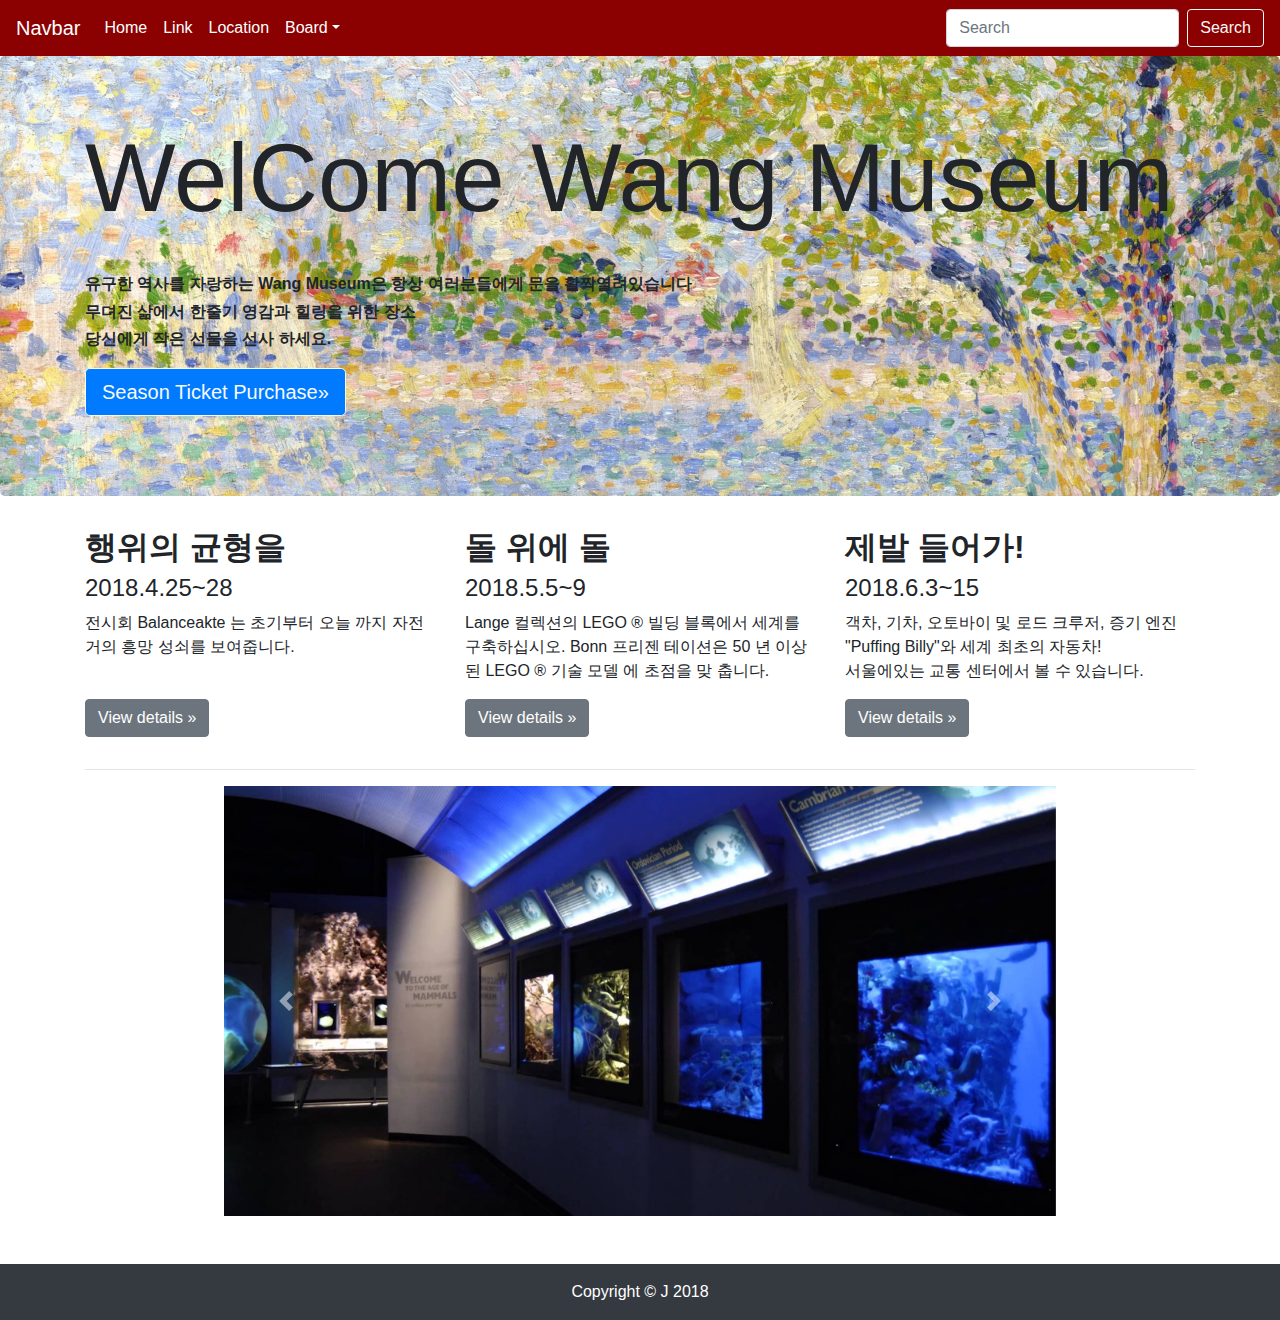
<file: web/index.html>
<!DOCTYPE html>
<html>
<head>
    <meta charset="utf-8">
    <meta name="viewport" content="width=device-width, initial-scale=1, shrink-to-fit=no">
    <meta name="description" content="">
    <meta name="author" content="">

    <title>Main Page</title>

    <!-- Bootstrap core CSS -->
    <link href="lib/css/bootstrap.css" rel="stylesheet">

    <!-- Custom styles for this template -->
    <link href="lib/css/jumbotron.css" rel="stylesheet">
    <link href="lib/css/custom.css" rel="stylesheet">
</head>
<body>

<!-- 상단 nav bar -->
<nav class="navbar navbar-expand-md fixed-top" style="background-color: darkred;">
    <a class="navbar-brand" href="#" style="color: white">Navbar</a>
    <button class="navbar-toggler" type="button" data-toggle="collapse" data-target="#navbarsExampleDefault"
            aria-controls="navbarsExampleDefault" aria-expanded="false" aria-label="Toggle navigation">
        <span class="navbar-toggler-icon"></span>
    </button>

    <div class="collapse navbar-collapse" id="navbarsExampleDefault">
        <ul class="navbar-nav mr-auto">
            <li class="nav-item active">
                <a class="nav-link" href="#" style="color: white">Home<span class="sr-only">(current)</span></a>
            </li>
            <li class="nav-item">
                <a class="nav-link" href="#" style="color: white">Link</a>
            </li>
            <li class="nav-item">
                <a class="nav-link" href="location/location.html" style="color: white">Location</a>
            </li>
            <li class="nav-item dropdown">
                <a class="nav-link dropdown-toggle" href="#" id="dropdown01" data-toggle="dropdown"
                   aria-haspopup="true" aria-expanded="false" style="color: white">Board</a>
                <div class="dropdown-menu" aria-labelledby="dropdown01">
                    <a class="dropdown-item" href="#">게시판</a>
                    <a class="dropdown-item" href="#">Q & A</a>
                    <a class="dropdown-item" href="#">Support</a>
                </div>
            </li>
        </ul>
        <form class="form-inline my-2 my-lg-0">
            <input class="form-control mr-sm-2" type="text" placeholder="Search" aria-label="Search">
            <button class="btn btn-outline-light my-2 my-sm-0" type="submit">Search</button>
        </form>
    </div>
</nav>

<main role="main">

    <!-- Main jumbotron for a primary marketing message or call to action -->
    <div class="jumbotron">
        <div class="container">
            <h1 class="display-1 font-weight-normal">WelCome Wang Museum</h1>
            <p>
                <br>
                유구한 역사를 자랑하는 Wang Museum은 항상 여러분들에게 문을 활짝열려있습니다
                <br>
                무뎌진 삶에서 한줄기 영감과 힐링을 위한 장소
                <br>
                당신에게 작은 선물을 선사 하세요.
            </p>
            <p><a class="btn btn-lg btn-outline-light bg-primary"
                  href="price/price.html" role="button">Season Ticket Purchase&raquo;</a>
            </p>
        </div>
    </div>

    <div class="container">
        <!-- Example row of columns -->
        <div class="row">
            <div class="col-md-4">
                <h2><b>행위의 균형을</b></h2>
                <h4>2018.4.25~28</h4>
                <p>전시회 Balanceakte 는
                    초기부터 오늘 까지 자전거의 흥망 성쇠를 보여줍니다.</p>
                <br>
                <p><a class="btn btn-secondary" href="#" role="button">View details &raquo;</a></p>
            </div>
            <div class="col-md-4">
                <h2><b>돌 위에 돌</b></h2>
                <h4>2018.5.5~9</h4>
                <p>Lange 컬렉션의 LEGO ® 빌딩 블록에서 세계를 구축하십시오.
                    Bonn 프리젠 테이션은 50 년 이상 된 LEGO ® 기술 모델 에 초점을 맞 춥니다. </p>
                <p><a class="btn btn-secondary" href="#" role="button">View details &raquo;</a></p>
            </div>
            <div class="col-md-4">
                <h2><b>제발 들어가!</b></h2>
                <h4>2018.6.3~15</h4>
                <p>객차, 기차, 오토바이 및 로드 크루저, 증기 엔진 "Puffing Billy"와
                    세계 최초의 자동차! &nbsp;&nbsp;&nbsp;&nbsp;&nbsp;&nbsp;&nbsp;&nbsp;&nbsp;&nbsp;&nbsp;&nbsp;&nbsp;&nbsp;&nbsp;&nbsp;&nbsp;
                서울에있는 교통 센터에서 볼 수 있습니다.</p>
                <a class="btn btn-secondary" href="#" role="button">View details &raquo;</a>
            </div>
        </div>

        <hr>

    </div> <!-- /container -->

    <!-- Main CarouselEx -->
    <div id="carouselControls" class="carousel slide" data-ride="carousel">
        <div class="carousel-inner">
            <div class="carousel-item active">
                <img class="d-block w-100" src="lib/img/main/mainCarousel-1.jpg" alt="First slide"
                     style="height: 430px;">
            </div>
            <div class="carousel-item">
                <img class="d-block w-100" src="lib/img/main/mainCarousel-2.jpg" alt="Second slide"
                     style="height: 430px;">
            </div>
            <div class="carousel-item">
                <img class="d-block w-100" src="lib/img/main/mainCarousel-3.jpg" alt="Third slide"
                     style="height: 430px;">
            </div>
        </div>
        <a class="carousel-control-prev" href="#carouselControls" role="button" data-slide="prev">
            <span class="carousel-control-prev-icon" aria-hidden="true"></span>
            <span class="sr-only">Previous</span>
        </a>
        <a class="carousel-control-next" href="#carouselControls" role="button" data-slide="next">
            <span class="carousel-control-next-icon" aria-hidden="true"></span>
            <span class="sr-only">Next</span>
        </a>
    </div>

</main>
<br>
<br>
<footer class="py-3 bg-dark">
    <div class="container">
        <p class="m-0 text-center text-white">Copyright &copy; J 2018</p>
    </div>
    <!-- /.container -->
</footer>
<!-- Bootstrap core JavaScript
 ================================================== -->
<!-- Placed at the end of the document so the pages load faster -->
<script src="https://code.jquery.com/jquery-3.3.1.slim.min.js"
        integrity="sha384-q8i/X+965DzO0rT7abK41JStQIAqVgRVzpbzo5smXKp4YfRvH+8abtTE1Pi6jizo"
        crossorigin="anonymous"></script>
<script>window.jQuery || document.write('<script src="/lib/js/jquery-3.3.1.min.js"><\/script>')</script>
<script src="lib/js/popper.min.js"></script>
<script src="lib/js/bootstrap.min.js"></script>

</body>
</html>
</file>
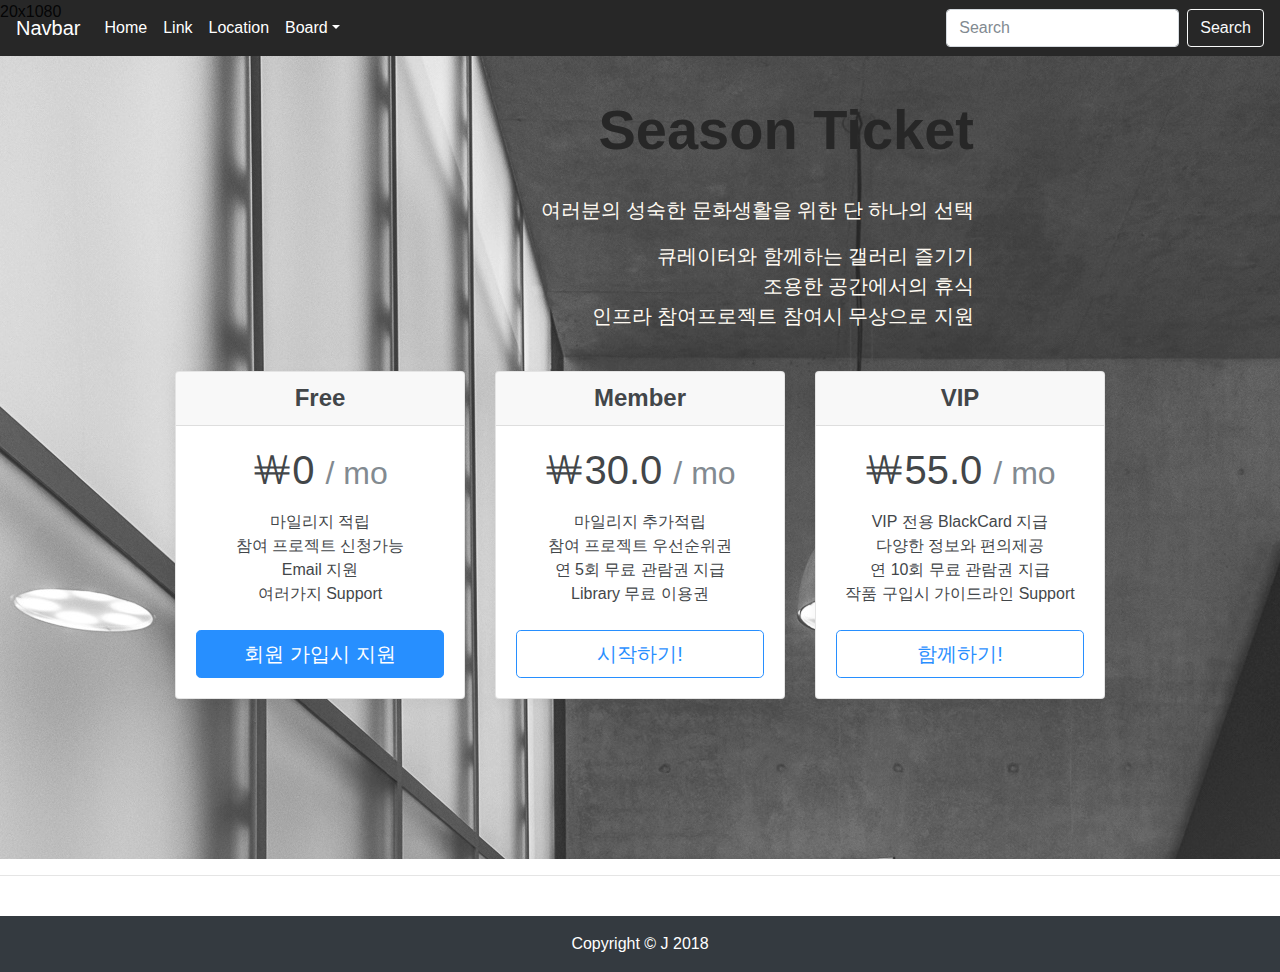
<file: web/price/price.html>
<!doctype html>
<html lang="en">
<head>
    <meta charset="utf-8">
    <meta name="viewport" content="width=device-width, initial-scale=1, shrink-to-fit=no">
    20x1080
    <meta name="description" content="">
    <meta name="author" content="">

    <title>Wang Museum - Season Ticket page</title>

    <!-- Bootstrap core CSS -->
    <link href="../lib/css/bootstrap.css" rel="stylesheet">
    <!-- Custom styles for this template -->
    <link href="../lib/css/pricing.css" rel="stylesheet">
    <link href="../lib/css/custom.css" rel="stylesheet">
</head>

<body>

<div style="background-image: url('../lib/img/price/price_back.jpg');
opacity: 0.85!important; z-index: -1; filter: alpha(opacity=85); content:''">

    <div style="z-index: 1;position: relative;">
        <!-- 상단nav -->:
        <nav class="navbar navbar-expand-md fixed-top" style="background-color: black;">
            <a class="navbar-brand" href="#" style="color: white">Navbar</a>
            <button class="navbar-toggler" type="button" data-toggle="collapse" data-target="#navbarsExampleDefault"
                    aria-controls="navbarsExampleDefault" aria-expanded="false" aria-label="Toggle navigation">
                <span class="navbar-toggler-icon"></span>
            </button>

            <div class="collapse navbar-collapse" id="navbarsExampleDefault">
                <ul class="navbar-nav mr-auto">
                    <li class="nav-item active">
                        <a class="nav-link" href="../index.html" style="color: white">Home <span
                                class="sr-only">(current)</span></a>
                    </li>
                    <li class="nav-item">
                        <a class="nav-link" href="#" style="color: white">Link</a>
                    </li>
                    <li class="nav-item">
                        <a class="nav-link" href="../location/location.html" style="color: white">Location</a>
                    </li>
                    <li class="nav-item dropdown">
                        <a class="nav-link dropdown-toggle" href="#" id="dropdown01" data-toggle="dropdown"
                           aria-haspopup="true" aria-expanded="false" style="color: white">Board</a>
                        <div class="dropdown-menu" aria-labelledby="dropdown01">
                            <a class="dropdown-item" href="#">게시판</a>
                            <a class="dropdown-item" href="#">Q & A</a>
                            <a class="dropdown-item" href="#">Support</a>
                        </div>
                    </li>
                </ul>
                <form class="form-inline my-2 my-lg-0">
                    <input class="form-control mr-sm-2" type="text" placeholder="Search" aria-label="Search">
                    <button class="btn btn-outline-light my-2 my-sm-0" type="submit">Search</button>
                </form>
            </div>
        </nav>

        <div class="pricing-header px-3 py-3 pt-md-5 pb-md-4 mx-auto text-center">
            <h1 class="display-4" style="color: black; font-weight: 800; text-align: right">Season Ticket</h1>
            <br>
            <p class="lead whiteColor">
                여러분의 성숙한 문화생활을 위한
                단 하나의 선택
            </p>
            <p class="lead whiteColor"> 큐레이터와 함께하는 갤러리 즐기기<br>
                조용한 공간에서의 휴식<br>
                인프라 참여프로젝트 참여시 무상으로 지원 <br>
            </p>
        </div>

        <div class="container">
            <div class="card-deck mb-3 text-center">

                <div class="card mb-4 box-shadow">
                    <div class="card-header">
                        <h4 class="my-0 font-weight-normal"><b>Free</b></h4>
                    </div>
                    <div class="card-body">
                        <h1 class="card-title pricing-card-title">￦0
                            <small class="text-muted">/ mo</small>
                        </h1>
                        <ul class="list-unstyled mt-3 mb-4">
                            <li>마일리지 적립</li>
                            <li>참여 프로젝트 신청가능</li>
                            <li>Email 지원</li>
                            <li>여러가지 Support</li>
                        </ul>
                        <button type="button" class="btn btn-lg btn-block btn-primary">회원 가입시 지원</button>
                    </div>
                </div>

                <div class="card mb-4 box-shadow">
                    <div class="card-header">
                        <h4 class="my-0 font-weight-normal"><b>Member</b></h4>
                    </div>
                    <div class="card-body">
                        <h1 class="card-title pricing-card-title">￦30.0
                            <small class="text-muted">/ mo</small>
                        </h1>
                        <ul class="list-unstyled mt-3 mb-4">
                            <li>마일리지 추가적립</li>
                            <li>참여 프로젝트 우선순위권</li>
                            <li>연 5회 무료 관람권 지급</li>
                            <li>Library 무료 이용권</li>
                        </ul>
                        <button type="button" class="btn btn-lg btn-block btn-outline-primary">시작하기!</button>
                    </div>
                </div>
                <div class="card mb-4 box-shadow">
                    <div class="card-header">
                        <h4 class="my-0 font-weight-normal"><b>VIP</b></h4>
                    </div>
                    <div class="card-body">
                        <h1 class="card-title pricing-card-title">￦55.0
                            <small class="text-muted">/ mo</small>
                        </h1>
                        <ul class="list-unstyled mt-3 mb-4">
                            <li>VIP 전용 BlackCard 지급</li>
                            <li>다양한 정보와 편의제공</li>
                            <li>연 10회 무료 관람권 지급</li>
                            <li>작품 구입시 가이드라인 Support</li>
                        </ul>
                        <button type="button" class="btn btn-lg btn-block btn-outline-primary">함께하기!</button>
                    </div>
                </div>
            </div>
        </div>

        <br><br>

      <br><br><br>
    </div>
</div>

<hr>
<br>
<footer class="py-3 bg-dark">
    <div class="container">
        <p class="m-0 text-center text-white">Copyright &copy; J 2018</p>
    </div>
</footer>
<!-- Bootstrap core JavaScript
================================================== -->
<!-- Placed at the end of the document so the pages load faster -->
<script src="https://code.jquery.com/jquery-3.2.1.slim.min.js"
        integrity="sha384-KJ3o2DKtIkvYIK3UENzmM7KCkRr/rE9/Qpg6aAZGJwFDMVNA/GpGFF93hXpG5KkN"
        crossorigin="anonymous"></script>
<script>window.jQuery || document.write('<script src="../lib/js/jquery-slim.min.js"><\/script>')</script>
<script src="../lib/js/popper.min.js"></script>
<script src="../lib/js/bootstrap.min.js"></script>
<script src="../lib/js/holder.min.js"></script>
<script>
    Holder.addTheme('thumb', {
        bg: '#55595c',
        fg: '#eceeef',
        text: 'Thumbnail'
    });
</script>
</body>
</html>
</file>
<file: web/lib/css/jumbotron.css>
/* Move down content because we have a fixed navbar that is 3.5rem tall */
body {
  padding-top: 3.5rem;
}
</file>
<file: web/lib/css/custom.css>
/*mainPage*/

.jumbotron,.jumbotron > p ,.jumbotron > .display-1{
    background-image: url("../../lib/img/main/mainP-1.jpg");
    background-size: cover;
    font-weight: 900;
    line-height: 1.7;
    text-align: left;
    color: unset;
}

#carouselControls{
    margin: auto;
    width: 65%;
}

.whiteColor{
    text-align: right;
    color: floralwhite;
    font-weight: lighter;
}
</file>
<file: web/lib/css/pricing.css>
html {
  font-size: 14px;
}
@media (min-width: 768px) {
  html {
    font-size: 16px;
  }
}

.container {
  max-width: 960px;
}

.pricing-header {
  max-width: 700px;
}

.card-deck .card {
  min-width: 220px;
}

.border-top { border-top: 1px solid #e5e5e5; }
.border-bottom { border-bottom: 1px solid #e5e5e5; }

.box-shadow { box-shadow: 0 .25rem .75rem rgba(0, 0, 0, .05); }
</file>
